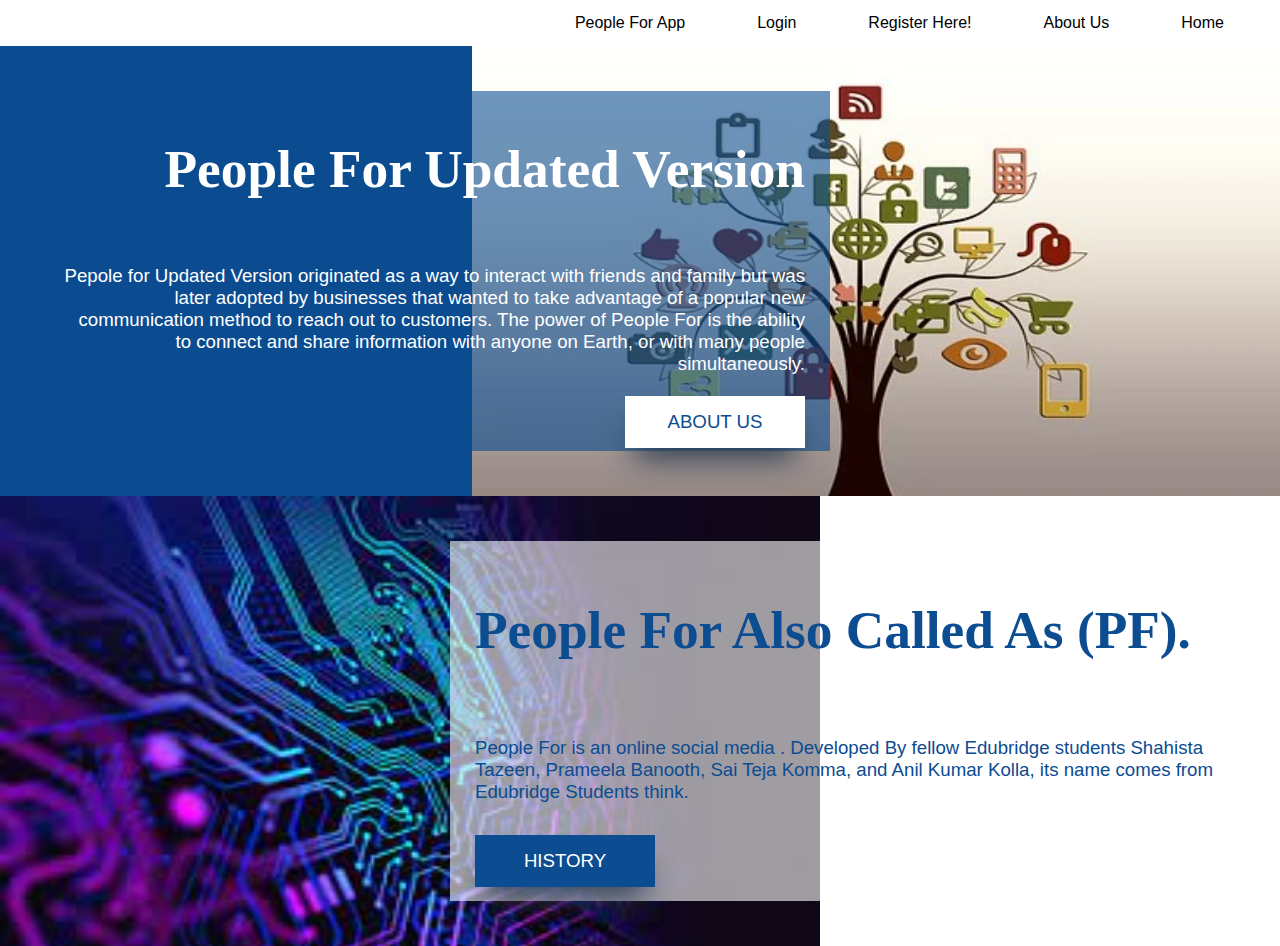
<file: People-For-Project/about.html>
<!DOCTYPE html>
 <html lang="en">
 <head>
    <meta charset="UTF-8">
    <meta http-equiv="X-UA-Compatible" content="IE=edge">
    <meta name="viewport" content="width=device-width, initial-scale=1.0">
    <title>People For</title>
    
    <link rel="icon" type="image/x-icon" href="images/logo.png">
    <link rel="stylesheet" href="Style/about.css">
 </head>
 <style>
  .navbar {
  overflow: hidden;
  background-color: white;
  border-radius:  30px;
}

.navbar a {
  float: right;
  font-size: 16px;
  color: black;
  text-align: center;
  padding: 14px 16px;
  text-decoration: none;
  border-radius: 5px ;
  
  margin-right: 40px;
  gap: 40px;
}

.dropdown {
  float: right;
  overflow: hidden;
  margin-right: 40px;
   
}

.dropdown .dropbtn {
  font-size: 16px;  
  border: none;
  outline: none;
  color: black;
  padding: 14px 16px;
  background-color: inherit;
  font-family: inherit;
  margin: 0;
}

.navbar a:hover, .dropdown:hover .dropbtn {
  background-color: rgb(107, 112, 213);
}

.dropdown-content {
  display: none;
  position: absolute;
  background-color: #167cd5;
  min-width: 100px;
  box-shadow: 0px 8px 16px 0px rgba(0,0,0,0.2);
  z-index: 1;
  border-radius: 20px;
}

.dropdown-content a {
  float: none;
  color: rgb(232, 227, 227);
  padding: 12px 16px;
  text-decoration: none;
  display: block;
  text-align: left;
}

.dropdown-content a:hover {
  background-color: rgb(20, 18, 18);
}

.dropdown:hover .dropdown-content {
  display: block;
}
@media screen and (max-width: 500px){
  .navbar {
    display: flex;
    flex-direction: column;
    align-items: center;
       
  }
}
 </style>
 
 <body>
  <div class="navbar">
    
    <a href="index.html">Home</a>
    <a href="about.html">About Us</a>
    <a href="register.html">Register Here!</a> 
    <a href="login.html"> Login</a>
    
    
    
    <div class="dropdown">
      <button class="dropbtn">People For App 
        <i class="fa fa-caret-down"></i>
      </button>
      <div class="dropdown-content">
        <a href="#">App Features</a>
        <a href="#"> App Download</a>
        <a href="#">Contact Us</a>
      </div>
    </div>
  </div>
  
    <div class="we-are-block">

        <div id="about-us-section">
      
          <div class="about-us-image">
      
            <img src="images/people.png" width="808" height="458" alt="Lobby Image">
      
          </div>
      
          <div class="about-us-info">
      
            <h2>People For Updated Version </h2>
      
            <p> Pepole for Updated Version originated as a way to interact with friends and family but was later adopted by businesses that wanted to take advantage of a popular new communication method to reach out to customers. The power of People For is the ability to connect and share information with anyone on Earth, or with many people simultaneously.</p>
      
            <a href="#" title="About Us Button">ABOUT US</a>
      
          </div>
      
        </div>
      
        <div id="history-section">
      
          <div class="history-image">
      
            <img src="images/bg.png" width="951" height="471" alt="Building Pic">
      
          </div>
      
          <div class="history-info">
      
            <h2>People For Also Called As (PF). </h2>
      
            <p>People For is an online social media .  Developed By  fellow Edubridge students Shahista Tazeen, Prameela Banooth, Sai Teja Komma, and Anil Kumar Kolla, its name comes from  Edubridge Students think.</p>
      
            <a href="#" title="History Button">HISTORY</a>
      
          </div>
      
        </div>
      
      </div>
 </body>
 </html>
</file>
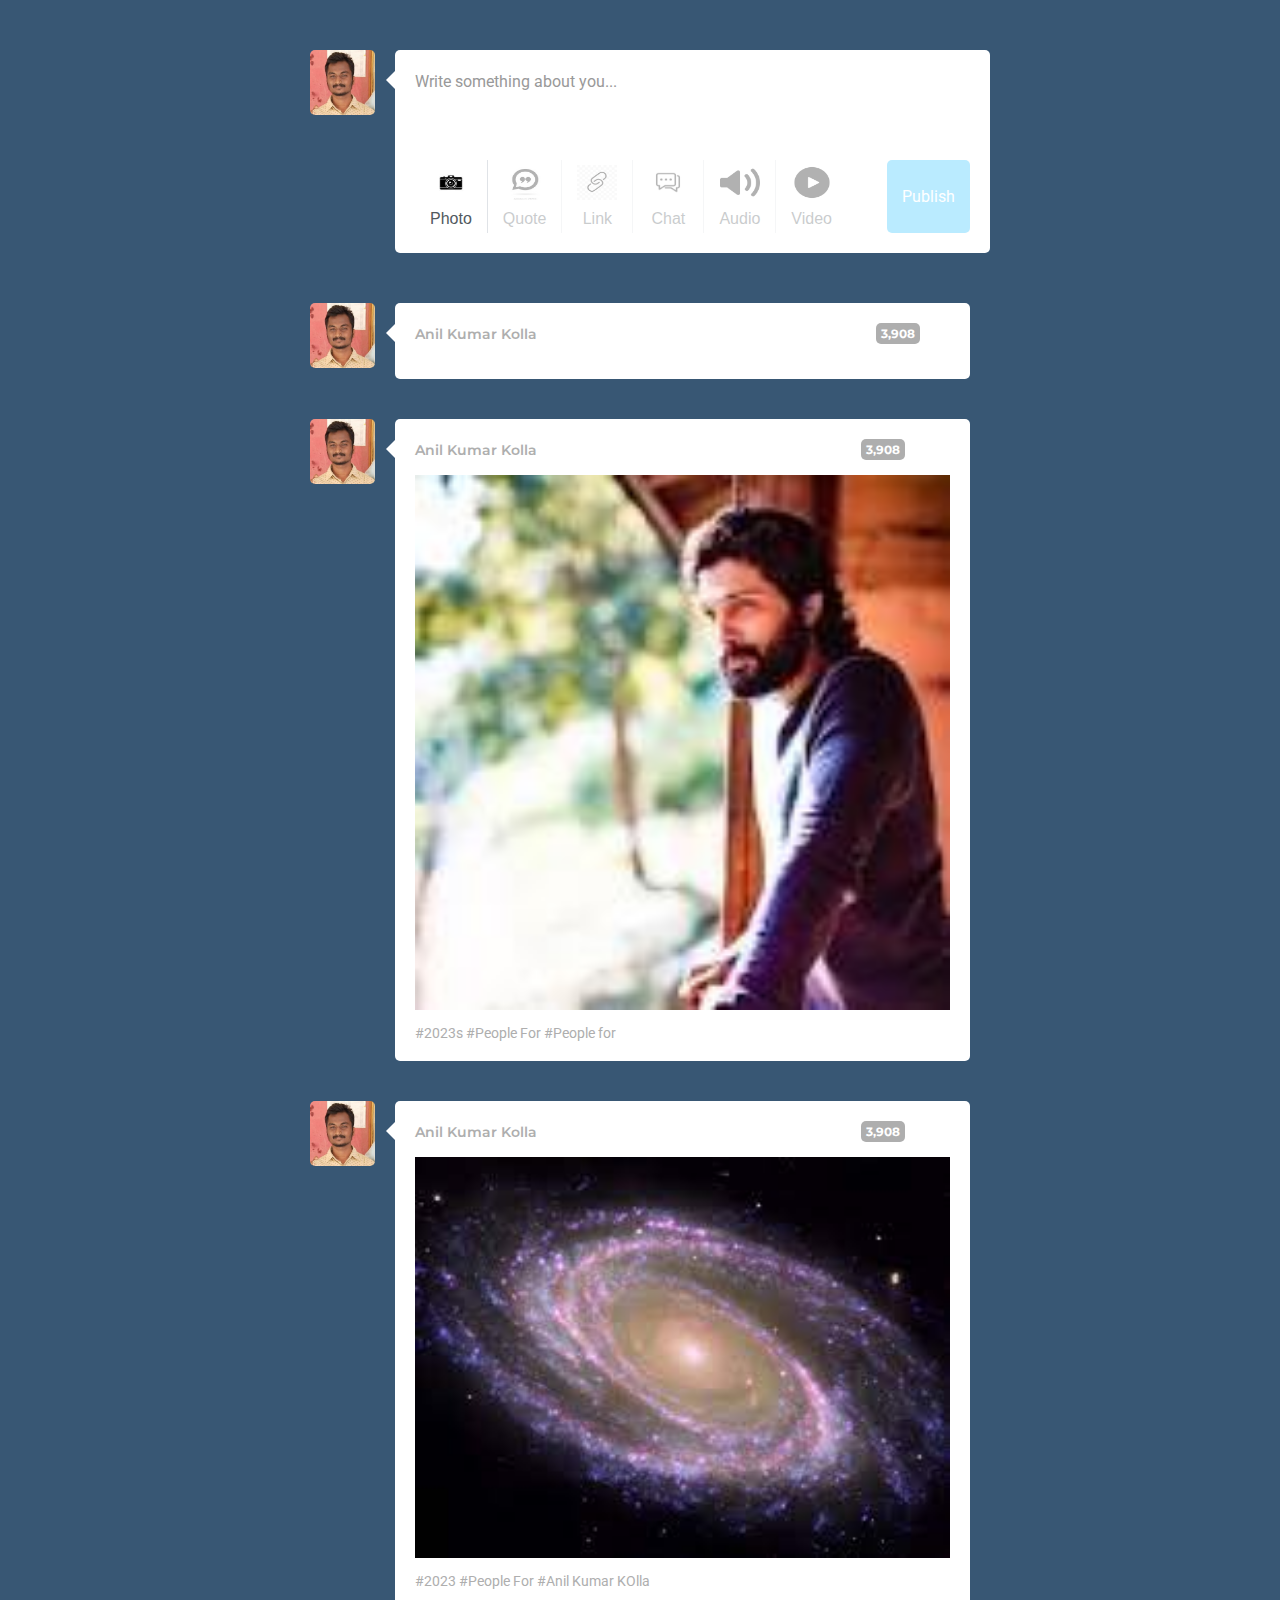
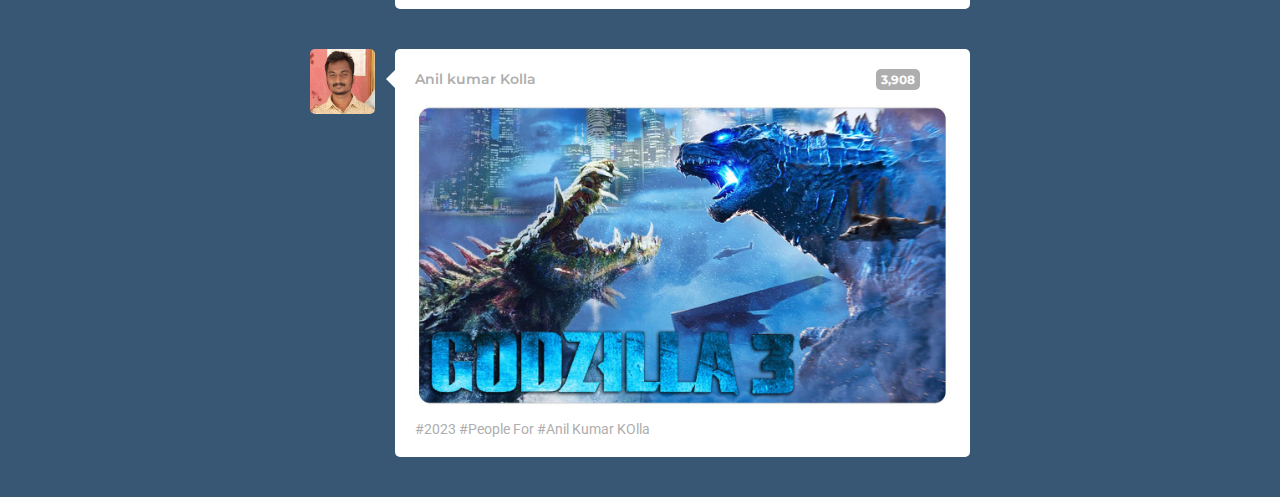
<file: People-For-Project/j.html>
<!DOCTYPE html>
<html lang="en">
<head>
    <meta charset="UTF-8">
    <meta http-equiv="X-UA-Compatible" content="IE=edge">
    <meta name="viewport" content="width=device-width, initial-scale=1.0">
    <title>People For</title>
    <link rel="stylesheet" href="Style/sty.css">
	<link rel="icon" type="image/x-icon" href="images/logo.png">
	<link rel="stylesheet" href="https://use.fontawesome.com/releases/v5.3.1/css/all.css" integrity="sha384-mzrmE5qonljUremFsqc01SB46JvROS7bZs3IO2EmfFsd15uHvIt+Y8vEf7N7fWAU" crossorigin="anonymous">
    
</head>
<style>
	.container {
	text-align: center;
	font-size: 20pt;
	font-family: 'arial';
	 
}

.far {
 
}

.fas {
	color: red;
}

.heart {
	cursor: pointer;
}

.pulse {
	animation: pulse .5s;
}

@keyframes .pulse {
	0% {transform: scale(1); }
	100% {transform: scale(1);}
	100% {transform: scale(1);}
}
<!---retweet-->
a {
  text-decoration: none;
  cursor: pointer;
}

a:hover {
  color: #B33;
}

a:hover .name {
  text-decoration: underline;
}

p {
  margin-top: 0;
}

.card {
  border: 1px solid #eee;
  border-radius: 4px;
  padding: 12px;
}

.card.summary {
  padding: 0;
}

.card.summary > .background {
  display: block;
  border-top-left-radius: 4px;
  border-top-right-radius: 4px;
  padding: 0;
  margin: 0;
  width: 100%;
}

.card.summary > .information {
  color: #333;
  border-top: 1px solid #eee;
  padding: 8px 12px;
}

.card.summary > .information > .title {
  font-weight: bold;
}

.card.summary > .information > div:not(:last-child) {
  margin-bottom: 4px;
}

.card.summary .domain {
  color: #888;
}

.tweets-container {
  margin: auto;
  max-width: 600px;
}

.tweets-header {
  border-bottom-left-radius: 0;
  border-bottom-right-radius: 0;
  font-size: 20px;
  font-weight: bold;
  margin-bottom: -1px;
}

.tweets-container > .tweet:last-child {
  border-bottom-left-radius: 4px;
  border-bottom-right-radius: 4px;
}

.tweet {
  position: relative;
  border-radius: 0;
  padding-left: 72px;
  margin-bottom: -1px;
}

.tweet > .author > .avatar {
  position: absolute;
  border-radius: 4px;
  top: 12px;
  left: 12px;
  width: 48px;
  height: 48px;
}

.tweet > .author > .name {
  font-weight: bold;
}

.tweet > .author > .username {
  color: #888;
}

.tweet > .actions > .fa {
  color: #888;
  cursor: pointer;
  font-size: 16px;
  margin-top: 12px;
  margin-right: 36px;
}

.tweet > .actions > .fa-reply:hover {
  color: dodgerblue;
}

.tweet > .actions > .fa-retweet:hover {
  color: limegreen;
}

.tweet > .actions > .fa-heart:hover {
  color: #B33;
}
.fa-heart-o {
  color: red;
  cursor: pointer;
}

.fa-heart {
  color: red;
  cursor: pointer;
}
</style>
<body>
    
 

<section class="create-post">
	<img class="create-post__avatar" src="images/anil.png" alt="" />
	<form id="create-post-form" class="create-post__form" action="">
		<div class="create-post__text-wrap">
			<textarea aria-label="Write something about you..." name="post-text" id="create-post-txt" oninput="this.parentNode.dataset.replicatedValue = this.value" placeholder="Write something about you..."></textarea>
		</div>

		<div class="create-post__media-wrap" id="create-post-media-wrap"></div>

		<div class="create-post__buttons">
			<div class="create-post__assets-buttons">
				<button type="button" aria-label="Add an image to the post" class="create-post__asset-btn" for="create-post-media" onclick="this.querySelector('input').click()">
					<img class="icon" src="images/cam.png" alt="" />
					Photo
					<input type="file" name="post-img" id="create-post-media" accept=".png, .jpg, .jpeg, .gif" />
				</button>
				<button type="button" aria-label="Add a video to the post" class="create-post__asset-btn" for="create-post-media" disabled>
					<img class="icon" src=" images/qu.png" alt="" />
					Quote
				</button>
				<button type="button" aria-label="Add a video to the post" class="create-post__asset-btn" for="create-post-media" disabled>
					<img class="icon" src="images/lin.png" alt="" />
					Link
				</button>
				<button type="button" aria-label="Add a video to the post" class="create-post__asset-btn" for="create-post-media" disabled>
					<img class="icon" src="images/chat.png" alt="" />
					Chat
				</button>
				<button type="button" aria-label="Add a video to the post" class="create-post__asset-btn" for="create-post-media" disabled>
					<img class="icon" src="images/audi.png" alt="" />
					Audio
				</button>
				<button type="button" aria-label="Add a video to the post" class="create-post__asset-btn" for="create-post-media" disabled>
					<img class="icon" src="images/vil.png" alt="" />
					Video
				</button>
			</div>
			<button class="create-post__submit" type="submit" disabled id="create-post-submit-btn">Publish</button>
		</div>
	</form>
</section>

<section id="posts-container">
	<article class="post">
		<img class="post__avatar" src="images/anil.png" alt="" />

		<div class="post__content">
			<header class="post__header">
				<p class="post__user">Anil Kumar Kolla</p>

				<div class="post__meta">
					<p class="post__reblogs">3,908</p>
                     
					 
					<div class="container" >
						<i class="far fa-heart js-heart heart"></i>  
				</div>
				<span class="fa fa-retweet"></span>
				</div>
			</header>

			 
 
	 
	</article>

	<article class="post">
		<img class="post__avatar" src="images/anil.png" alt="" />

		<div class="post__content">
			<header class="post__header">
				<p class="post__user">Anil Kumar Kolla</p>

				<div class="post__meta">
					<p class="post__reblogs">3,908</p>

					<div class="container" >
						<i class="far fa-heart js-heart heart"></i>  
				</div>
				<span class="fa fa-retweet"></span>
				<span id = heart><i class="fa fa-heart-o" aria-hidden="true" ></i> </span>
			</header>

			<div class="post__body">
				<img class="post__img" src="images/allu.png" alt="" />
				 
			</div>

			<div class="post__footer">
				<span>#2023s</span>
				<span>#People For</span>
				<span>#People for</span>
			</div>
		</div>
	</article>

	<article class="post">
		<img class="post__avatar" src="images/anil.png" alt="" />

		<div class="post__content">
			<header class="post__header">
				<p class="post__user">Anil Kumar Kolla</p>

				<div class="post__meta">
					<p class="post__reblogs">3,908</p>

					<div class="container" >
						<i class="far fa-heart js-heart heart"></i>  
				</div>
				<div class="container" >
					<i class="far fa-heart js-heart heart"></i>  
			</div>
			<span class="fa fa-retweet"></span>
				</div>
			</header>

			<div class="post__body">
				<img class="post__img" src="images/gal.png" alt="" />
				 
			</div>

			<div class="post__footer">
				<span>#2023</span>
				<span>#People For</span>
				<span>#Anil Kumar KOlla</span>
			</div>
		</div>
	</article>

	<article class="post">
		<img class="post__avatar" src="images/anil.png" alt="" />

		<div class="post__content">
			<header class="post__header">
				<p class="post__user">Anil kumar Kolla</p>

				<div class="post__meta">
					<p class="post__reblogs">3,908</p>

					 
					<div class="container" >
						<i class="far fa-heart js-heart heart"></i>  
				</div>
				<span class="fa fa-retweet"></span>
			</header>

			<div class="post__body">
				<img class="post__img" src="images/god.png" alt="" />
			</div>

			 
			<div class="post__footer">
				<span>#2023</span>
				<span>#People For</span>
				<span>#Anil Kumar KOlla</span>
			</div>
		</div>
	</article>
</section>
<script src="Script/scr.js"></script>
<script>
	// It checks to see if the span id #heart has "liked" class, if not it run the else statement and adds the "liked" class, on a 2nd click it see that it has the "liked" class so it replaces the ihherHTML and removes class, on 3rd click it runs the else statement again cause there is no "liked" class(remomved on 2nd click).

 
 
</body>
</html>
</file>
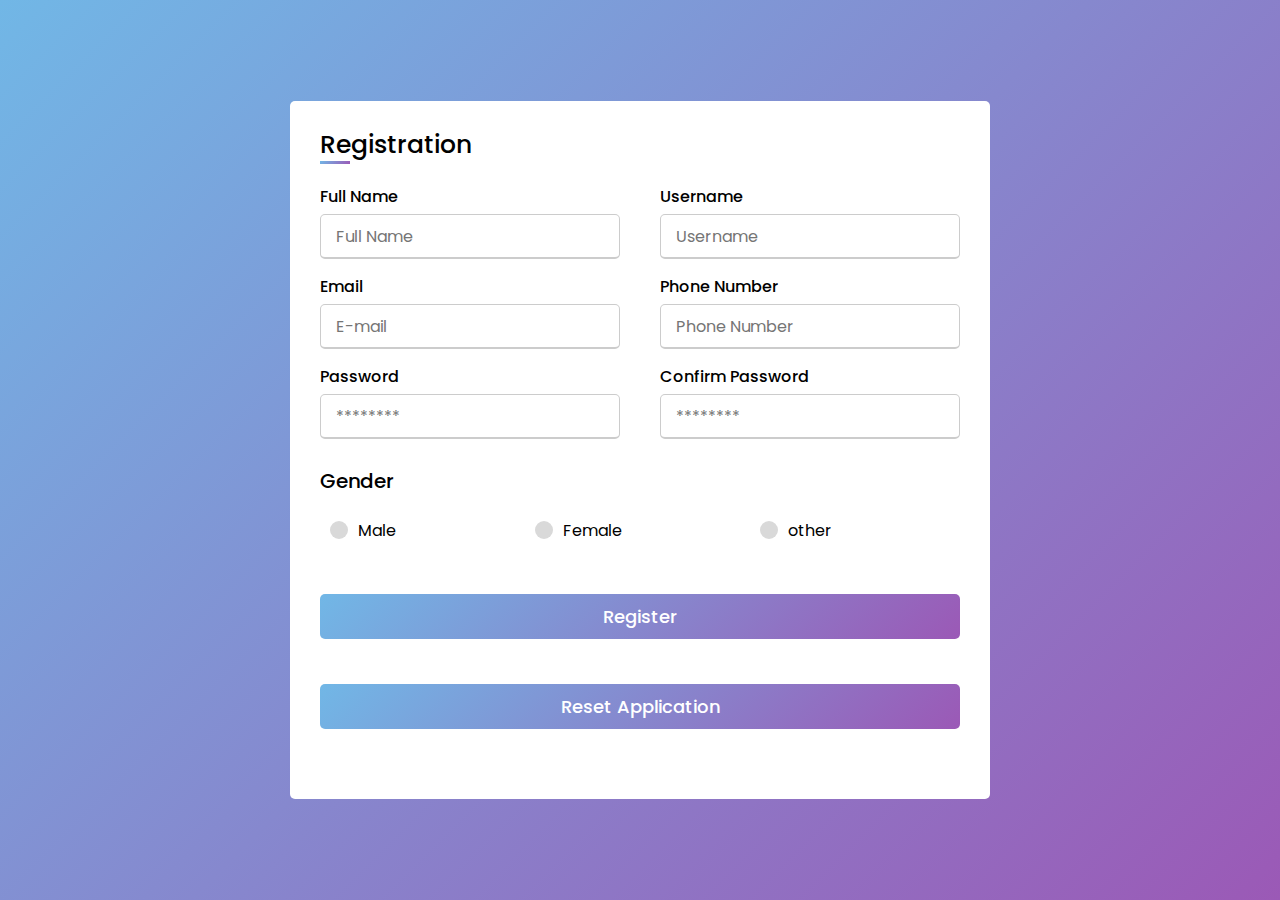
<file: People-For-Project/register.html>
<!DOCTYPE html>
 <html lang="en">
 <head>
    <meta charset="UTF-8">
    <meta http-equiv="X-UA-Compatible" content="IE=edge">
    <meta name="viewport" content="width=device-width, initial-scale=1.0">
    <title>Register Form</title>
    <link rel="icon" type="image/x-icon" href="images/logo.png">
    <link rel="stylesheet" href="Style/register.css">
 </head>
  
 <body>
    <div class="container">
        <div class="title">Registration</div>
        <form action="#">
          <div class="user__details">
            <div class="input__box">
              <span class="details">Full Name</span>
              <input type="text" placeholder="Full Name" required>
            </div>
            <div class="input__box">
              <span class="details">Username</span>
              <input type="text" placeholder="Username" required>
            </div>
            <div class="input__box">
              <span class="details">Email</span>
              <input type="email" placeholder="E-mail" required>
            </div>
            <div class="input__box">
              <span class="details">Phone Number</span>
              <input type="tel" pattern="[0-9]{3}-[0-9]{3}-[0-9]{4}" placeholder="Phone Number" required>
            </div>
            <div class="input__box">
              <span class="details">Password</span>
              <input type="password" placeholder="********" required>
            </div>
            <div class="input__box">
              <span class="details">Confirm Password</span>
              <input type="password" placeholder="********" required>
            </div>
      
          </div>
          <div class="gender__details">
            <input type="radio" name="gender" id="dot-1">
            <input type="radio" name="gender" id="dot-2">
            <input type="radio" name="gender" id="dot-3">
            <span class="gender__title">Gender</span>
            <div class="category">
              <label for="dot-1">
                <span class="dot one"></span>
                <span>Male</span>
              </label>
              <label for="dot-2">
                <span class="dot two"></span>
                <span>Female</span>
              </label>
              <label for="dot-3">
                <span class="dot three"></span>
                <span>other</span>
              </label>
            </div>
          </div>
          <div class="button">
            <input type="submit" value="Register">
          </div>
          
          <div class="button">
            <input type="submit" value="Reset Application">
          </div>
        </form>
      </div>
 </body>
 </html>
</file>
<file: People-For-Project/Style/about.css>
* {
    box-sizing: border-box;
  }
  
  body,
  html {
    overflow-x: hidden;
  }
  
  body {
    margin: 0;
    width: 100%;
    font-family: "Oswald", sans-serif;
    font-size: 12pt;
    font-weight: 400;
  }
  
  h1,
  h2,
  h3,
  h4,
  h5,
  h6 {
    font-family: "Bebas Neue", cursive;
  }
  
  a {
    text-decoration: none;
    transition: all 0.5s ease-in-out;
  }
  
  a:hover {
    transition: all 0.5s ease-in-out;
  }
  
  .we-are-block {
    display: flex;
    flex-direction: column;
    align-items: center;
    justify-content: center;
    flex-wrap: nowrap;
    width: 100%;
    height: 900px;
  }
  
  @media screen and (max-width: 860px) {
    .we-are-block {
      height: 2200px;
    }
  }
  
  @media screen and (max-width: 500px) {
    .we-are-block {
      height: 2300px;
    }
  }
  
  #about-us-section {
    background: #0c4c91;
    width: 100%;
    height: 50%;
    display: flex;
    flex-direction: row;
    flex-wrap: nowrap;
    align-items: center;
    justify-content: center;
    position: relative;
  }
  
  @media screen and (max-width: 860px) {
    #about-us-section {
      flex-direction: column;
      justify-content: space-between;
    }
  }
  
  .about-us-image {
    position: absolute;
    top: 0;
    right: 0;
    height: 100%;
    overflow: hidden;
  }
  
  @media screen and (max-width: 860px) {
    .about-us-image {
      position: relative;
      width: 100%;
      height: 45%;
    }
  }
  
  @media screen and (max-width: 747px) {
    .about-us-image {
      height: 35%;
    }
  }
  
  @media screen and (max-width: 644px) {
    .about-us-image img {
      position: absolute;
      left: -220px;
    }
  }
  
  .about-us-info {
    display: flex;
    flex-direction: column;
    align-items: flex-end;
    justify-content: space-evenly;
    width: 40%;
    height: 80%;
    margin-right: 850px;
    margin-left: 12px;
    z-index: 2;
  }
  
  @media screen and (max-width: 1353px) {
    .about-us-info {
      margin-right: 400px;
      width: 60%;
      background: #0c4c9199;
      padding: 0px 25px 0px 0px;
    }
  }
  
  @media screen and (max-width: 1238px) {
    .about-us-info {
      margin-right: 340px;
      width: 100%;
    }
  }
  
  @media screen and (max-width: 1111px) {
    .about-us-info {
      margin-right: 270px;
    }
  }
  
  @media screen and (max-width: 910px) {
    .about-us-info {
      margin-right: 150px;
    }
  }
  
  @media screen and (max-width: 860px) {
    .about-us-info {
      margin: 0px 0px 0px 0px !important;
      padding: 0px 20px 0px 20px !important;
      width: 100%;
      height: 55%;
      align-items: center;
    }
  }
  
  @media screen and (max-width: 747px) {
    .about-us-info {
      height: 65%;
    }
  }
  
  .about-us-info h2 {
    color: white;
    font-size: 40pt;
    text-align: right;
  }
  
  @media screen and (max-width: 860px) {
    .about-us-info h2 {
      text-align: center;
    }
  }
  
  .about-us-info p {
    color: white;
    font-size: 14pt;
    text-align: right;
  }
  
  @media screen and (max-width: 860px) {
    .about-us-info p {
      text-align: center;
    }
  }
  
  .about-us-info a {
    background-color: white;
    color: #0c4c91;
    width: 180px;
    text-align: center;
    padding: 15px 0px 15px 0px;
    font-size: 14pt;
    box-shadow: rgb(38, 57, 77) 0px 20px 30px -10px;
  }
  
  .about-us-info a:hover {
    background: #404140;
    color: white;
    box-shadow: rgba(0, 0, 0, 0.56) 0px 22px 70px 4px;
    transform: translateY(10px);
  }
  
  #history-section {
    width: 100%;
    height: 50%;
    display: flex;
    flex-direction: row;
    flex-wrap: nowrap;
    align-items: center;
    justify-content: center;
    position: relative;
  }
  
  @media screen and (max-width: 860px) {
    #history-section {
      flex-direction: column;
      justify-content: space-between;
    }
  }
  
  .history-image {
    position: absolute;
    top: 0;
    left: 0;
    max-width: 820px;
    height: 100%;
    overflow: hidden;
  }
  
  @media screen and (max-width: 860px) {
    .history-image {
      position: relative;
      width: 100%;
      height: 40%;
    }
  }
  
  @media screen and (max-width: 747px) {
    .history-image {
      height: 35%;
    }
  }
  
  @media screen and (max-width: 644px) {
    .history-image img {
      position: absolute;
      right: -220px;
    }
  }
  
  .history-info {
    display: flex;
    flex-direction: column;
    align-items: flex-start;
    justify-content: space-evenly;
    width: 40%;
    height: 80%;
    margin-left: 850px;
    margin-right: 12px;
    z-index: 2;
  }
  
  @media screen and (max-width: 1353px) {
    .history-info {
      margin-left: 400px;
      width: 60%;
      background: #ffffff99;
      padding: 0px 0px 0px 25px;
    }
  }
  
  @media screen and (max-width: 1238px) {
    .history-info {
      margin-left: 340px;
      width: 100%;
    }
  }
  
  @media screen and (max-width: 1111px) {
    .history-info {
      margin-left: 270px;
    }
  }
  
  @media screen and (max-width: 910px) {
    .history-info {
      margin-left: 150px;
    }
  }
  
  @media screen and (max-width: 860px) {
    .history-info {
      margin: 0px 0px 0px 0px !important;
      padding: 0px 40px 0px 40px !important;
      width: 100%;
      height: 60%;
      align-items: center;
    }
  }
  
  @media screen and (max-width: 747px) {
    .history-info {
      height: 65%;
    }
  }
  
  .history-info h2 {
    color: #0c4c91;
    font-size: 40pt;
    text-align: left;
  }
  
  @media screen and (max-width: 860px) {
    .history-info h2 {
      text-align: center;
    }
  }
  
  .history-info p {
    color: #0c4c91;
    font-size: 14pt;
    text-align: left;
  }
  
  @media screen and (max-width: 860px) {
    .history-info p {
      text-align: center;
    }
  }
  
  .history-info a {
    background-color: #0c4c91;
    color: white;
    width: 180px;
    text-align: center;
    padding: 15px 0px 15px 0px;
    font-size: 14pt;
    box-shadow: rgb(38, 57, 77) 0px 20px 30px -10px;
  }
  
  .history-info a:hover {
    background: #404140;
    color: white;
    box-shadow: rgba(0, 0, 0, 0.56) 0px 22px 70px 4px;
    transform: translateY(10px);
  }
</file>
<file: People-For-Project/Style/sty.css>
@import url("https://fonts.googleapis.com/css2?family=Montserrat:wght@400;500;600;700&family=Roboto:wght@400;500;700&display=swap");

:root {
	--primary-font: "Roboto", sans-serif;
	--secondary-font: "Montserrat", sans-serif;
}

* {
	padding: 0;
	margin: 0;
	box-sizing: border-box;
}

body {
	background-color: #385774;
	font-family: var(--primary-font);
	font-size: 100%;
}

img {
	vertical-align: top;
}

/* Create post */
.create-post {
	width: 95%;
	max-width: 660px;
	margin: 50px auto;
	display: flex;
	gap: 20px;
}

.create-post__avatar {
	width: 65px;
	height: 65px;
	border-radius: 5px;
}

.create-post__form {
	background-color: #fff;
	padding: 20px;
	width: 100%;
	position: relative;
	border-radius: 5px;
}

.create-post__form::after {
	content: " ";
	position: absolute;
	width: 0;
	height: 0;
	left: -19px;
	right: auto;
	top: 20px;
	bottom: auto;
	border: 10px solid;
	border-color: transparent;
	border-right-color: #fff;
}
 
.create-post__text-wrap {
	display: grid;
	margin-bottom: 20px;
}

.create-post__text-wrap::after {
	content: attr(data-replicated-value) " ";
	white-space: pre-wrap;
	visibility: hidden;
}

.create-post__text-wrap > textarea {
	min-height: 70px;
	font-size: 16px;
	color: #757a91;
	resize: none;
	overflow: hidden;
}

.create-post__text-wrap > textarea::placeholder {
	color: #999999;
}

.create-post__text-wrap > textarea,
.create-post__text-wrap::after {
	border: none;
	font: inherit;
	grid-area: 1 / 1 / 2 / 2;
	line-height: 1.5;
	word-break: break-all;
}

.create-post__media-wrap {
	margin-bottom: 20px;
}

.create-post__media-item {
	width: 100%;
	max-width: 140px;
	position: relative;
}

.create-post__media-item button {
	position: absolute;
	top: 10px;
	right: 10px;
	background-color: #fff;
	border: none;
	padding: 5px;
	border-radius: 50%;
}

.create-post__media-item img {
	width: 100%;
}

.create-post__buttons {
	display: flex;
	gap: 40px;
	justify-content: space-between;
}

.create-post__assets-buttons {
	width: 100%;
	display: grid;
	grid-template-columns: repeat(6, 1fr);
}

#create-post-media {
	display: none;
}

/* Post */
.post {
	width: 95%;
	max-width: 660px;
	margin: 0 auto 40px;
	display: flex;
	gap: 20px;
}

.post__avatar {
	width: 65px;
	height: 65px;
	border-radius: 5px;
}

.post__content {
	border-radius: 5px;
	width: 100%;
	padding: 20px;
	position: relative;
}

.post__content::after {
	content: " ";
	position: absolute;
	width: 0;
	height: 0;
	left: -19px;
	right: auto;
	top: 20px;
	bottom: auto;
	border: 10px solid;
	border-color: transparent;
	border-right-color: #fff;
}

.post__header {
	display: flex;
	gap: 15px;
	margin-bottom: 15px;
	align-items: center;
	font-family: var(--secondary-font);
	justify-content: space-between;
}

.post__user {
	font-weight: 600;
	font-size: 14px;
	color: #aeaeae;
}

.post__meta {
	display: flex;
	align-items: center;
	gap: 15px;
}

.post__reblogs {
	color: #fff;
	font-size: 12px;
	font-weight: bold;
	display: inline-block;
	padding: 3px 5px;
	background-color: #aeaeae;
	border-radius: 5px;
}

.post__header-btn {
	border: none;
	background-color: transparent;
	width: 20px;
}

.post__content {
	background-color: #fff;
}

.post__body {
	display: grid;
	grid-template-columns: 1fr;
	gap: 20px;
	margin-bottom: 15px;
}

.post__text {
	font-size: 16px;
	color: #000;
	line-height: 1.5;
}

.post__img {
	width: 100%;
}

.post__footer {
	color: #aeaeae;
	font-size: 14px;
}

/* Buttons */
.create-post__submit {
	background: none;
	display: inline-flex;
	align-items: center;
	justify-content: center;
}

.create-post__asset-btn {
	display: flex;
	flex-direction: column;
	align-items: center;
	padding: 5px 15px;
	color: #51595e;
	font-size: 16px;
	gap: 10px;
	background: none;
	border: none;
}

.create-post__asset-btn:not(:last-child) {
	border-right: 1px solid rgba(100, 117, 137, 0.2);
}

.create-post__asset-btn:disabled {
	opacity: 0.3;
}

.create-post__asset-btn .icon {
	transition: all 0.3s ease;
	width: 40px;
	height: 35px;
}

.create-post__asset-btn:not(:disabled):hover .icon,
.create-post__asset-btn:not(:disabled):focus .icon {
	transform: translateY(-3px);
}

.create-post__submit {
	background-color: #5596e6;
	border: 1px solid transparent;
	border: none;
	color: #fff;
	font-family: inherit;
	font-size: 16px;
	padding: 5px 15px;
	border-radius: 5px;
	transition: background-color 0.3s ease;
}

.create-post__submit:disabled {
	background-color: rgb(186, 235, 255);
}
</file>
<file: People-For-Project/Style/register.css>
/* all */
@import url("https://fonts.googleapis.com/css2?family=Poppins:wght@400;500&display=swap");

* {
  margin: 0;
  padding: 0;
  box-sizing: border-box;
  font-family: "Poppins", sans-serif;
}

:root {
  --main-blue: #71b7e6;
  --main-purple: #9b59b6;
  --main-grey: #ccc;
  --sub-grey: #d9d9d9;
}

body {
  display: flex;
  height: 100vh;
  justify-content: center; /*center vertically */
  align-items: center; /* center horizontally */
  background: linear-gradient(135deg, var(--main-blue), var(--main-purple));
  padding: 10px;
}
/* container and form */
.container {
  max-width: 700px;
  width: 100%;
  background: #fff;
  padding: 25px 30px;
  border-radius: 5px;
}
.container .title {
  font-size: 25px;
  font-weight: 500;
  position: relative;
}

.container .title::before {
  content: "";
  position: absolute;
  height: 3.5px;
  width: 30px;
  background: linear-gradient(135deg, var(--main-blue), var(--main-purple));
  left: 0;
  bottom: 0;
}

.container form .user__details {
  display: flex;
  flex-wrap: wrap;
  justify-content: space-between;
  margin: 20px 0 12px 0;
}
/* inside the form user details */
form .user__details .input__box {
  width: calc(100% / 2 - 20px);
  margin-bottom: 15px;
}

.user__details .input__box .details {
  font-weight: 500;
  margin-bottom: 5px;
  display: block;
}
.user__details .input__box input {
  height: 45px;
  width: 100%;
  outline: none;
  border-radius: 5px;
  border: 1px solid var(--main-grey);
  padding-left: 15px;
  font-size: 16px;
  border-bottom-width: 2px;
  transition: all 0.3s ease;
}

.user__details .input__box input:focus,
.user__details .input__box input:valid {
  border-color: var(--main-purple);
}

/* inside the form gender details */

form .gender__details .gender__title {
  font-size: 20px;
  font-weight: 500;
}

form .gender__details .category {
  display: flex;
  width: 80%;
  margin: 15px 0;
  justify-content: space-between;
}

.gender__details .category label {
  display: flex;
  align-items: center;
}

.gender__details .category .dot {
  height: 18px;
  width: 18px;
  background: var(--sub-grey);
  border-radius: 50%;
  margin: 10px;
  border: 5px solid transparent;
  transition: all 0.3s ease;
}

#dot-1:checked ~ .category .one,
#dot-2:checked ~ .category .two,
#dot-3:checked ~ .category .three {
  border-color: var(--sub-grey);
  background: var(--main-purple);
}

form input[type="radio"] {
  display: none;
}

/* submit button */
form .button {
  height: 45px;
  margin: 45px 0;
}

form .button input {
  height: 100%;
  width: 100%;
  outline: none;
  color: #fff;
  border: none;
  font-size: 18px;
  font-weight: 500;
  border-radius: 5px;
  background: linear-gradient(135deg, var(--main-blue), var(--main-purple));
  transition: all 0.3s ease;
}

form .button input:hover {
  background: linear-gradient(-135deg, var(--main-blue), var(--main-purple));
}

@media only screen and (max-width: 584px) {
  .container {
    max-width: 100%;
  }

  form .user__details .input__box {
    margin-bottom: 15px;
    width: 100%;
  }

  form .gender__details .category {
    width: 100%;
  }

  .container form .user__details {
    max-height: 300px;
    overflow-y: scroll;
  }

  .user__details::-webkit-scrollbar {
    width: 0;
  }
}
</file>
